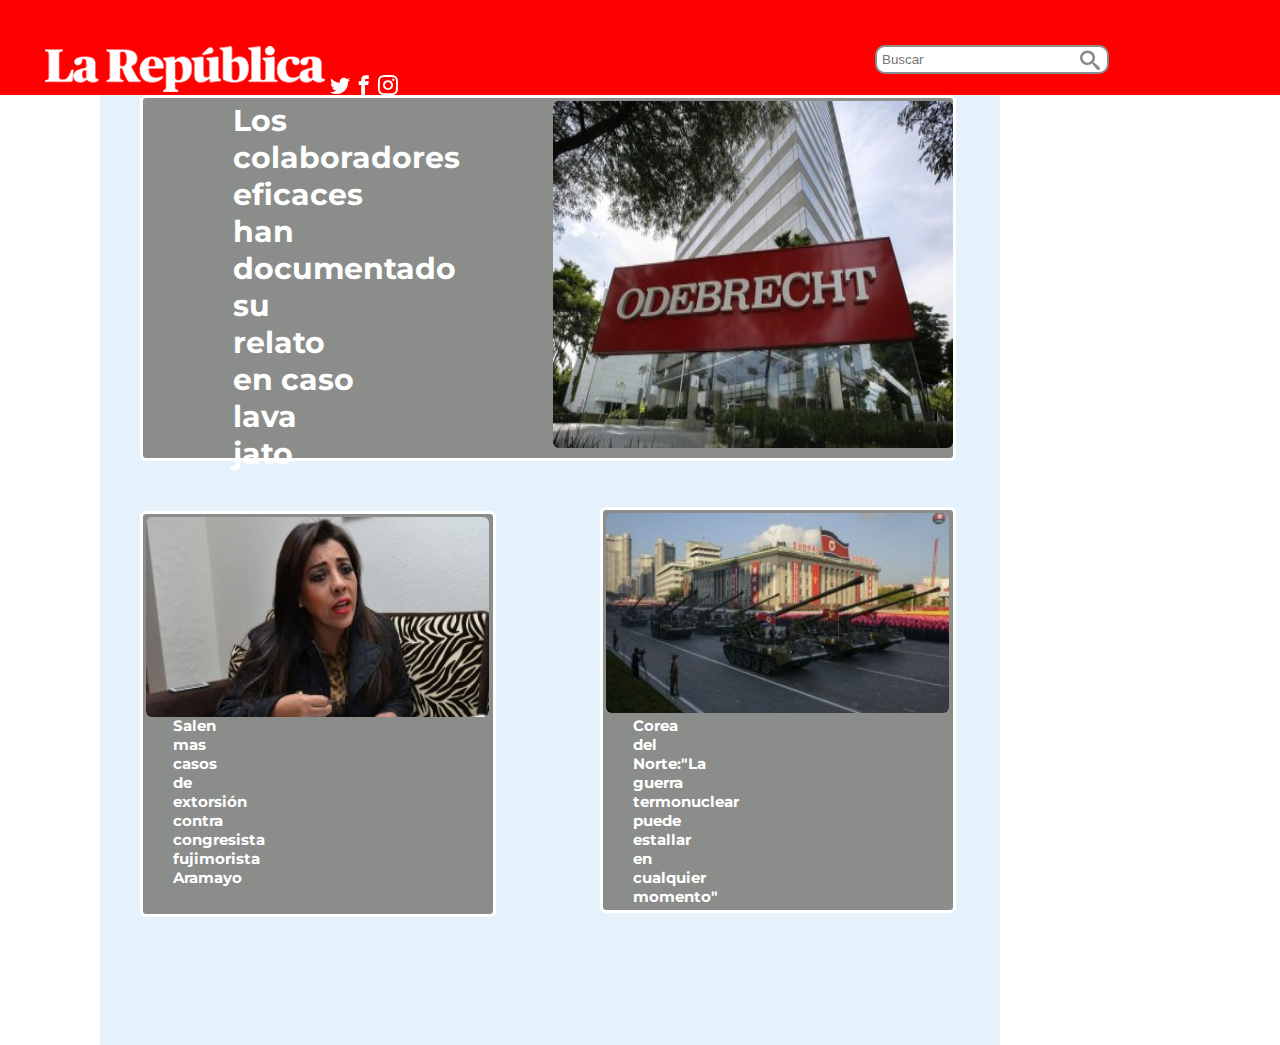
<file: index.html>
<!DOCTYPE html>
<html lang="en">

<head>
    <meta charset="UTF-8">
    <meta name="viewport" content="width=device-width, initial-scale=1.0">
    <meta http-equiv="X-UA-Compatible" content="ie=edge">
    <title>La republica</title>
    <link rel="stylesheet" href="fonts/css/main.css">
    <link rel="shortcut icon" href="img/la_republica.ico">
    <link rel="stylesheet" href="style.css">
    <link href="https://fonts.googleapis.com/css?family=Montserrat" rel="stylesheet">

</head>
<body>
    <header>
        <div class="container">
            <img src="img/logo.png" class="btn-home">
            <span class="icon-twitter"></span>
            <span class="icon-facebook"></span>
            <span class="icon-instagram"></span>
            <input placeholder="Buscar">
            <span class="icon-search"></span>
        </div>
    </header>
    <div id="general">
        <div id="primero">
            <img src="img/odebrecht.jpg" id="fondo">
            <h1 class="caso">Los colaboradores eficaces han documentado su relato en caso lava jato</h1>
        </div>
        <div class="segundo">
            <img src="img/alejandra-aramayo.jpg" id="fondo1">
            <div id="parrafos">
                <h1 class="parrafo">Salen mas casos de extorsión contra congresista fujimorista Aramayo</h1>
            </div>
        </div>
        <div class="tercero">
            <img src="img/corea-del-norte-.jpg" id="fondo2">
            <div id="parrafos">
                <h1 class="parrafo">Corea del Norte:"La guerra termonuclear puede estallar en cualquier momento"</h1>
            </div>
        </div>
    </div>
</file>
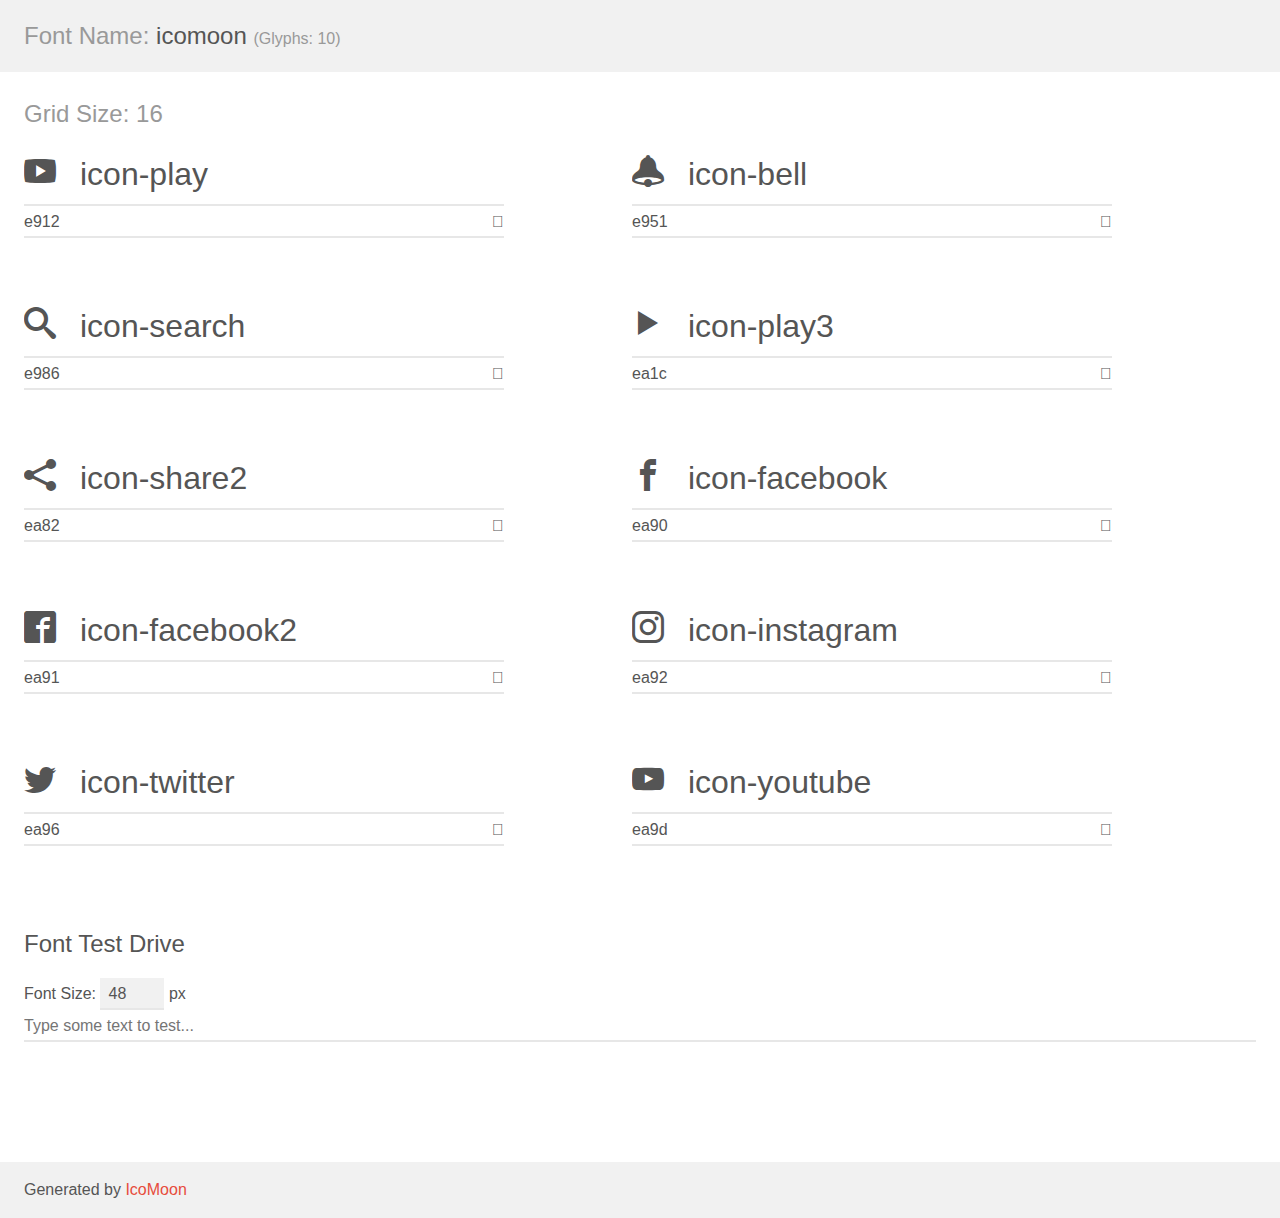
<file: demo.html>
<!doctype html>
<html>
<head>
    <meta charset="utf-8">
    <title>IcoMoon Demo</title>
    <meta name="description" content="An Icon Font Generated By IcoMoon.io">
    <meta name="viewport" content="width=device-width, initial-scale=1">
    <link rel="stylesheet" href="demo-files/demo.css">
    <link rel="stylesheet" href="style.css"></head>
<body>
    <div class="bgc1 clearfix">
        <h1 class="mhmm mvm"><span class="fgc1">Font Name:</span> icomoon <small class="fgc1">(Glyphs:&nbsp;10)</small></h1>
    </div>
    <div class="clearfix mhl ptl">
        <h1 class="mvm mtn fgc1">Grid Size: 16</h1>
        <div class="glyph fs1">
            <div class="clearfix bshadow0 pbs">
                <span class="icon-play">
                
                </span>
                <span class="mls"> icon-play</span>
            </div>
            <fieldset class="fs0 size1of1 clearfix hidden-false">
                <input type="text" readonly value="e912" class="unit size1of2" />
                <input type="text" maxlength="1" readonly value="&#xe912;" class="unitRight size1of2 talign-right" />
            </fieldset>
            <div class="fs0 bshadow0 clearfix hidden-true">
                <span class="unit pvs fgc1">liga: </span>
                <input type="text" readonly value="play, video" class="liga unitRight" />
            </div>
        </div>
        <div class="glyph fs1">
            <div class="clearfix bshadow0 pbs">
                <span class="icon-bell">
                
                </span>
                <span class="mls"> icon-bell</span>
            </div>
            <fieldset class="fs0 size1of1 clearfix hidden-false">
                <input type="text" readonly value="e951" class="unit size1of2" />
                <input type="text" maxlength="1" readonly value="&#xe951;" class="unitRight size1of2 talign-right" />
            </fieldset>
            <div class="fs0 bshadow0 clearfix hidden-true">
                <span class="unit pvs fgc1">liga: </span>
                <input type="text" readonly value="bell, alarm2" class="liga unitRight" />
            </div>
        </div>
        <div class="glyph fs1">
            <div class="clearfix bshadow0 pbs">
                <span class="icon-search">
                
                </span>
                <span class="mls"> icon-search</span>
            </div>
            <fieldset class="fs0 size1of1 clearfix hidden-false">
                <input type="text" readonly value="e986" class="unit size1of2" />
                <input type="text" maxlength="1" readonly value="&#xe986;" class="unitRight size1of2 talign-right" />
            </fieldset>
            <div class="fs0 bshadow0 clearfix hidden-true">
                <span class="unit pvs fgc1">liga: </span>
                <input type="text" readonly value="search, magnifier" class="liga unitRight" />
            </div>
        </div>
        <div class="glyph fs1">
            <div class="clearfix bshadow0 pbs">
                <span class="icon-play3">
                
                </span>
                <span class="mls"> icon-play3</span>
            </div>
            <fieldset class="fs0 size1of1 clearfix hidden-false">
                <input type="text" readonly value="ea1c" class="unit size1of2" />
                <input type="text" maxlength="1" readonly value="&#xea1c;" class="unitRight size1of2 talign-right" />
            </fieldset>
            <div class="fs0 bshadow0 clearfix hidden-true">
                <span class="unit pvs fgc1">liga: </span>
                <input type="text" readonly value="play3, player8" class="liga unitRight" />
            </div>
        </div>
        <div class="glyph fs1">
            <div class="clearfix bshadow0 pbs">
                <span class="icon-share2">
                
                </span>
                <span class="mls"> icon-share2</span>
            </div>
            <fieldset class="fs0 size1of1 clearfix hidden-false">
                <input type="text" readonly value="ea82" class="unit size1of2" />
                <input type="text" maxlength="1" readonly value="&#xea82;" class="unitRight size1of2 talign-right" />
            </fieldset>
            <div class="fs0 bshadow0 clearfix hidden-true">
                <span class="unit pvs fgc1">liga: </span>
                <input type="text" readonly value="share2, social" class="liga unitRight" />
            </div>
        </div>
        <div class="glyph fs1">
            <div class="clearfix bshadow0 pbs">
                <span class="icon-facebook">
                
                </span>
                <span class="mls"> icon-facebook</span>
            </div>
            <fieldset class="fs0 size1of1 clearfix hidden-false">
                <input type="text" readonly value="ea90" class="unit size1of2" />
                <input type="text" maxlength="1" readonly value="&#xea90;" class="unitRight size1of2 talign-right" />
            </fieldset>
            <div class="fs0 bshadow0 clearfix hidden-true">
                <span class="unit pvs fgc1">liga: </span>
                <input type="text" readonly value="facebook, brand10" class="liga unitRight" />
            </div>
        </div>
        <div class="glyph fs1">
            <div class="clearfix bshadow0 pbs">
                <span class="icon-facebook2">
                
                </span>
                <span class="mls"> icon-facebook2</span>
            </div>
            <fieldset class="fs0 size1of1 clearfix hidden-false">
                <input type="text" readonly value="ea91" class="unit size1of2" />
                <input type="text" maxlength="1" readonly value="&#xea91;" class="unitRight size1of2 talign-right" />
            </fieldset>
            <div class="fs0 bshadow0 clearfix hidden-true">
                <span class="unit pvs fgc1">liga: </span>
                <input type="text" readonly value="facebook2, brand11" class="liga unitRight" />
            </div>
        </div>
        <div class="glyph fs1">
            <div class="clearfix bshadow0 pbs">
                <span class="icon-instagram">
                
                </span>
                <span class="mls"> icon-instagram</span>
            </div>
            <fieldset class="fs0 size1of1 clearfix hidden-false">
                <input type="text" readonly value="ea92" class="unit size1of2" />
                <input type="text" maxlength="1" readonly value="&#xea92;" class="unitRight size1of2 talign-right" />
            </fieldset>
            <div class="fs0 bshadow0 clearfix hidden-true">
                <span class="unit pvs fgc1">liga: </span>
                <input type="text" readonly value="instagram, brand12" class="liga unitRight" />
            </div>
        </div>
        <div class="glyph fs1">
            <div class="clearfix bshadow0 pbs">
                <span class="icon-twitter">
                
                </span>
                <span class="mls"> icon-twitter</span>
            </div>
            <fieldset class="fs0 size1of1 clearfix hidden-false">
                <input type="text" readonly value="ea96" class="unit size1of2" />
                <input type="text" maxlength="1" readonly value="&#xea96;" class="unitRight size1of2 talign-right" />
            </fieldset>
            <div class="fs0 bshadow0 clearfix hidden-true">
                <span class="unit pvs fgc1">liga: </span>
                <input type="text" readonly value="twitter, brand16" class="liga unitRight" />
            </div>
        </div>
        <div class="glyph fs1">
            <div class="clearfix bshadow0 pbs">
                <span class="icon-youtube">
                
                </span>
                <span class="mls"> icon-youtube</span>
            </div>
            <fieldset class="fs0 size1of1 clearfix hidden-false">
                <input type="text" readonly value="ea9d" class="unit size1of2" />
                <input type="text" maxlength="1" readonly value="&#xea9d;" class="unitRight size1of2 talign-right" />
            </fieldset>
            <div class="fs0 bshadow0 clearfix hidden-true">
                <span class="unit pvs fgc1">liga: </span>
                <input type="text" readonly value="youtube, brand21" class="liga unitRight" />
            </div>
        </div>
    </div>

    <!--[if gt IE 8]><!-->
    <div class="mhl clearfix mbl">
        <h1>Font Test Drive</h1>
        <label>
            Font Size: <input id="fontSize" type="number" class="textbox0 mbm"
            min="8" value="48" />
            px
        </label>
        <input id="testText" type="text" class="phl size1of1 mvl"
        placeholder="Type some text to test..." value=""/>
        <div id="testDrive" class="icon-">&nbsp;
        </div>
    </div>
    <!--<![endif]-->
    <div class="bgc1 clearfix">
        <p class="mhl">Generated by <a href="https://icomoon.io/app">IcoMoon</a></p>
    </div>

    <script src="demo-files/demo.js"></script>
</body>
</html>
</file>
<file: fonts/css/main.css>
* {
    padding: 0px;
    margin: 0px;
    /* outline: solid yellowgreen;*/
}
body {
    font-family: 'Montserrat', sans-serif;
    background: white;
}
header {
    position: fixed;
    background: red;
    width: 100%;
    top: 0;
    padding: 5px;
}
.container {
    padding: 40px;
    width: 1260px;
    height: 5px;
}

.btn-menu {
    padding: 10px;
    text-decoration: none;
    color: white;
    margin-top: 10px;
}

.icon-twitter {
    font-size: 20px;
    color: white;
}

.icon-facebook {
    font-size: 20px;
    color: white;
}

.icon-instagram {
    font-size: 20px;
    color: white;
}


input {
    width: 220px;
    padding: 5px;
    border-style: solid;
    border-radius: 10px;
    border-color: #8B8D8B;
    left: 875px;
    top: 45px;
    position: fixed;
}

.icon-search {
    font-size: 20px;
    color: #8B8D8B;
    position: fixed;
    left: 1080px;
    top: 50px;
}

#general {
    margin-left: 100px;
    width: 900px;
    height: 950px;
    float: left;
    margin-top: 95px;
    background: #E5F2FC;
}

#primero {
    width: 810px;
    height: 360px;
    background-color: #8B8D8B;
    margin-left: 40px;
    border-radius: 6px;
    border-style: solid;
    border-color: white;
}

#fondo {
    width: 400px;
    height: 347px;
    margin-left: 410px;
    margin-top: 3px;
    border-radius: 6px;
    border-color: white;
}
.caso {
    width: 130px;
    margin-top: -350px;
    margin-left: 90px;
    text-align: left;
    font-size: 30px;
    color: white;
}
.segundo {
    width: 350px;
    height: 400px;
    background-color: #8B8D8B;
    margin-left: 40px;
    margin-top: 50px;
    border-radius: 6px;
    border-style: solid;
    border-color: white;
}
#fondo1 {
    width: 343px;
    height: 200px;
    margin-left: 3px;
    margin-top: 3px;
    border-radius: 6px;
    border-color: white;
}
#parrafos {
    padding: 5px 30px;
}

.parrafo {
    width: 65px;
    height: 13px;
    font-weight: 500px;
    font-size: 15px;
    margin-top:-10px;
    text-align: left;
    color: white;
    float: left;
}



.clear-left {
    clear: left;
}
.tercero {
    width: 350px;
    height: 400px;
    background-color:#8B8D8B ;
    margin-left: 500px;
    margin-top: -410px;
    border-radius: 6px;
    border-style: solid;
    border-color: white;
}
#fondo2 {
    width: 343px;
    height: 200px;
    margin-left: 3px;
    margin-top: 3px;
    border-radius: 6px;
    border-color: white;
}
#parrafos {
    padding: 5px 30px;
}

.parrafo {
    width: 65px;
    height: 13px;
    font-weight: 500px;
    font-size: 15px;
    margin-top:-10px;
    text-align: left;
    color: white;
    float: left;
}

.clear-left {
    clear: left;
}
</file>
<file: style.css>
@font-face {
  font-family: 'icomoon';
  src:  url('fonts/icomoon.eot?dt3guq');
  src:  url('fonts/icomoon.eot?dt3guq#iefix') format('embedded-opentype'),
    url('fonts/icomoon.ttf?dt3guq') format('truetype'),
    url('fonts/icomoon.woff?dt3guq') format('woff'),
    url('fonts/icomoon.svg?dt3guq#icomoon') format('svg');
  font-weight: normal;
  font-style: normal;
}

[class^="icon-"], [class*=" icon-"] {
  /* use !important to prevent issues with browser extensions that change fonts */
  font-family: 'icomoon' !important;
  speak: none;
  font-style: normal;
  font-weight: normal;
  font-variant: normal;
  text-transform: none;
  line-height: 1;

  /* Better Font Rendering =========== */
  -webkit-font-smoothing: antialiased;
  -moz-osx-font-smoothing: grayscale;
}

.icon-play:before {
  content: "\e912";
}
.icon-bell:before {
  content: "\e951";
}
.icon-search:before {
  content: "\e986";
}
.icon-play3:before {
  content: "\ea1c";
}
.icon-share2:before {
  content: "\ea82";
}
.icon-facebook:before {
  content: "\ea90";
}
.icon-facebook2:before {
  content: "\ea91";
}
.icon-instagram:before {
  content: "\ea92";
}
.icon-twitter:before {
  content: "\ea96";
}
.icon-youtube:before {
  content: "\ea9d";
}
</file>
<file: demo-files/demo.css>
body {
  padding: 0;
  margin: 0;
  font-family: sans-serif;
  font-size: 1em;
  line-height: 1.5;
  color: #555;
  background: #fff;
}
h1 {
  font-size: 1.5em;
  font-weight: normal;
}
small {
  font-size: .66666667em;
}
a {
  color: #e74c3c;
  text-decoration: none;
}
a:hover, a:focus {
  box-shadow: 0 1px #e74c3c;
}
.bshadow0, input {
  box-shadow: inset 0 -2px #e7e7e7;
}
input:hover {
  box-shadow: inset 0 -2px #ccc;
}
input, fieldset {
  font-family: sans-serif;
  font-size: 1em;
  margin: 0;
  padding: 0;
  border: 0;
}
input {
  color: inherit;
  line-height: 1.5;
  height: 1.5em;
  padding: .25em 0;
}
input:focus {
  outline: none;
  box-shadow: inset 0 -2px #449fdb;
}
.glyph {
  font-size: 16px;
  width: 15em;
  padding-bottom: 1em;
  margin-right: 4em;
  margin-bottom: 1em;
  float: left;
  overflow: hidden;
}
.liga {
  width: 80%;
  width: calc(100% - 2.5em);
}
.talign-right {
  text-align: right;
}
.talign-center {
  text-align: center;
}
.bgc1 {
  background: #f1f1f1;
}
.fgc1 {
  color: #999;
}
.fgc0 {
  color: #000;
}
p {
  margin-top: 1em;
  margin-bottom: 1em;
}
.mvm {
  margin-top: .75em;
  margin-bottom: .75em;
}
.mtn {
  margin-top: 0;
}
.mtl, .mal {
  margin-top: 1.5em;
}
.mbl, .mal {
  margin-bottom: 1.5em;
}
.mal, .mhl {
  margin-left: 1.5em;
  margin-right: 1.5em;
}
.mhmm {
  margin-left: 1em;
  margin-right: 1em;
}
.mls {
  margin-left: .25em;
}
.ptl {
  padding-top: 1.5em;
}
.pbs, .pvs {
  padding-bottom: .25em;
}
.pvs, .pts {
  padding-top: .25em;
}
.unit {
  float: left;
}
.unitRight {
  float: right;
}
.size1of2 {
  width: 50%;
}
.size1of1 {
  width: 100%;
}
.clearfix:before, .clearfix:after {
  content: " ";
  display: table;
}
.clearfix:after {
  clear: both;
}
.hidden-true {
  display: none;
}
.textbox0 {
  width: 3em;
  background: #f1f1f1;
  padding: .25em .5em;
  line-height: 1.5;
  height: 1.5em;
}
#testDrive {
  display: block;
  padding-top: 24px;
  line-height: 1.5;
}
.fs0 {
  font-size: 16px;
}
.fs1 {
  font-size: 32px;
}
</file>
